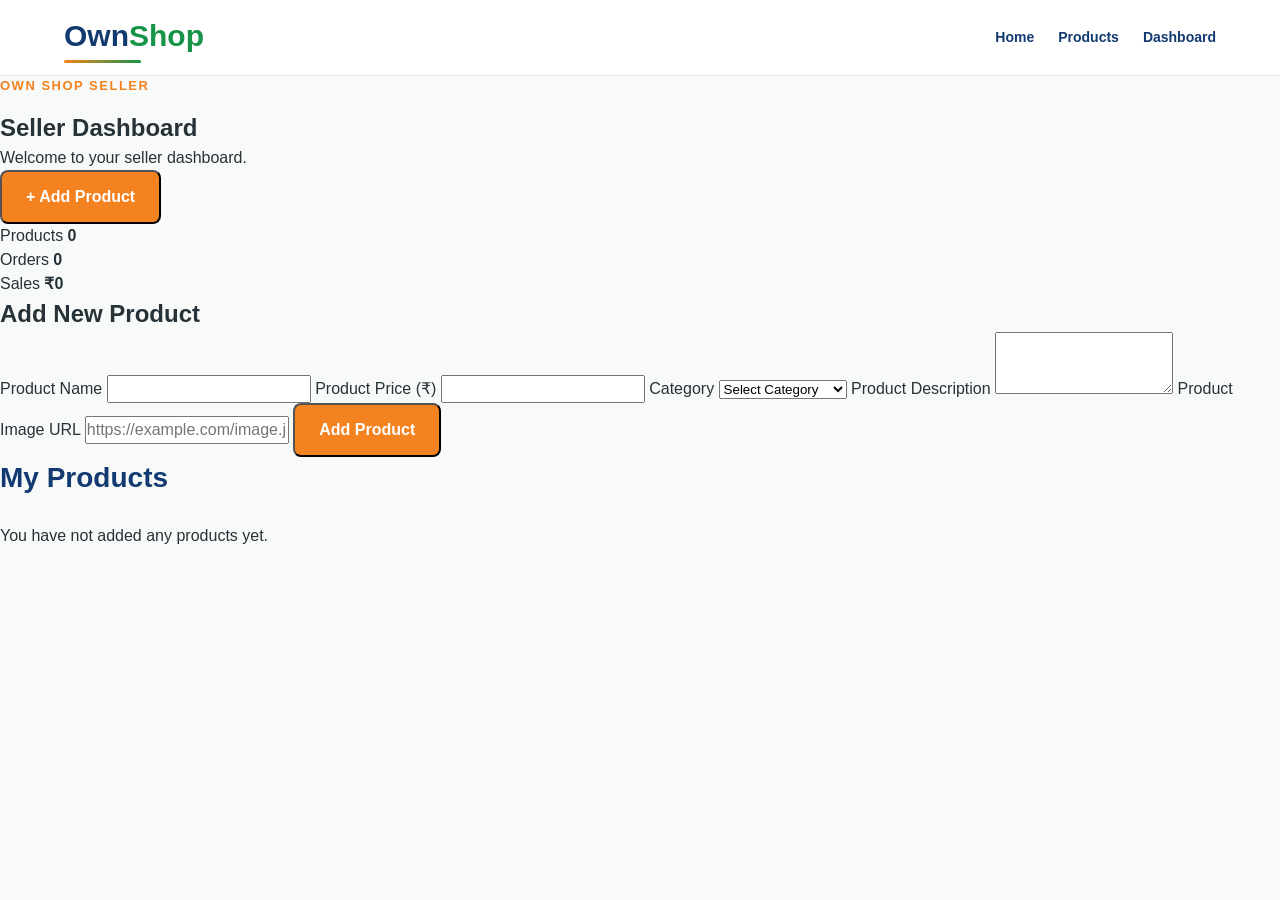
<file: seller-dashboard.html>
<!DOCTYPE html>
<html lang="en">
<head>
    <meta charset="UTF-8">
    <meta name="viewport" content="width=device-width, initial-scale=1.0">
    <title>Seller Dashboard - OwnShop</title>
    <link rel="stylesheet" href="style.css">
</head>

<body>

<header class="header">
    <a href="index.html" class="logo">Own<span>Shop</span></a>

    <nav class="nav">
        <a href="index.html">Home</a>
        <a href="products.html">Products</a>
        <a href="seller-dashboard.html">Dashboard</a>
    </nav>
</header>

<main class="dashboard">

    <section class="dashboard-header">
        <div>
            <p class="small-title">OWN SHOP SELLER</p>
            <h1>Seller Dashboard</h1>
            <p id="shopWelcome">Welcome to your seller dashboard.</p>
        </div>

        <button class="primary-btn" onclick="showAddProduct()">
            + Add Product
        </button>
    </section>

    <section class="dashboard-stats">

        <div class="stat-card">
            <span>Products</span>
            <strong id="productCount">0</strong>
        </div>

        <div class="stat-card">
            <span>Orders</span>
            <strong>0</strong>
        </div>

        <div class="stat-card">
            <span>Sales</span>
            <strong>₹0</strong>
        </div>

    </section>

    <section id="addProductSection" class="add-product-section">

        <h2>Add New Product</h2>

        <form id="productForm">

            <label>Product Name</label>
            <input type="text" id="productName" required>

            <label>Product Price (₹)</label>
            <input type="number" id="productPrice" min="1" required>

            <label>Category</label>
            <select id="productCategory" required>
                <option value="">Select Category</option>
                <option value="fashion">Fashion</option>
                <option value="electronics">Electronics</option>
                <option value="home">Home & Furniture</option>
                <option value="beauty">Beauty</option>
                <option value="food">Food</option>
                <option value="grocery">Grocery</option>
                <option value="other">Other</option>
            </select>

            <label>Product Description</label>
            <textarea id="productDescription" rows="4" required></textarea>

            <label>Product Image URL</label>
            <input type="url" id="productImage" placeholder="https://example.com/image.jpg" required>

            <button type="submit" class="primary-btn">
                Add Product
            </button>

        </form>

    </section>

    <section class="seller-products">

        <div class="section-header">
            <h2>My Products</h2>
        </div>

        <div id="myProducts" class="product-grid">
        </div>

        <p id="noSellerProducts">
            You have not added any products yet.
        </p>

    </section>

</main>

<script src="seller-dashboard.js"></script>

</body>
</html>
</file>
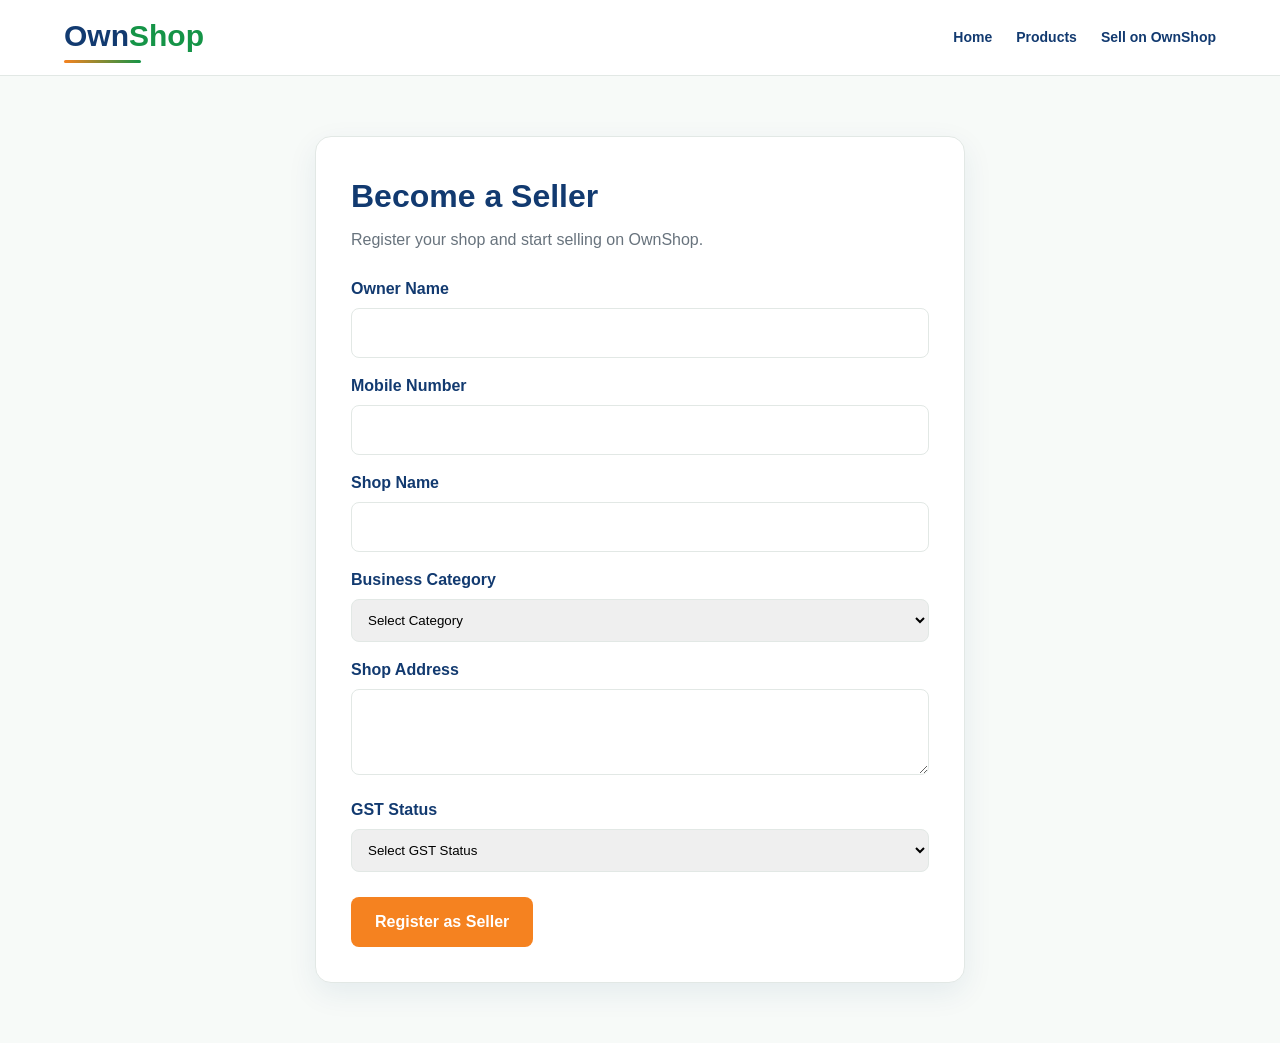
<file: seller.html>
<!DOCTYPE html>
<html lang="en">
<head>
    <meta charset="UTF-8">
    <meta name="viewport" content="width=device-width, initial-scale=1.0">
    <title>Become a Seller - OwnShop</title>
    <link rel="stylesheet" href="style.css">
</head>
<body>

<header class="header">
    <a href="index.html" class="logo">Own<span>Shop</span></a>
    <nav class="nav">
        <a href="index.html">Home</a>
        <a href="products.html">Products</a>
        <a href="seller.html">Sell on OwnShop</a>
    </nav>
</header>

<main class="seller-page">
    <div class="seller-form-box">
        <h1>Become a Seller</h1>
        <p>Register your shop and start selling on OwnShop.</p>

        <form id="sellerForm">

            <label>Owner Name</label>
            <input type="text" id="ownerName" required>

            <label>Mobile Number</label>
            <input type="tel" id="mobile" maxlength="10" required>

            <label>Shop Name</label>
            <input type="text" id="shopName" required>

            <label>Business Category</label>
            <select id="category" required>
                <option value="">Select Category</option>
                <option value="fashion">Fashion</option>
                <option value="electronics">Electronics</option>
                <option value="home">Home & Furniture</option>
                <option value="beauty">Beauty</option>
                <option value="food">Food / Sweet Shop / Bakery</option>
                <option value="grocery">Grocery</option>
                <option value="other">Other</option>
            </select>

            <label>Shop Address</label>
            <textarea id="address" rows="4" required></textarea>

            <label>GST Status</label>
            <select id="gstStatus" required>
                <option value="">Select GST Status</option>
                <option value="registered">GST Registered</option>
                <option value="not_registered">Not GST Registered</option>
            </select>

            <div id="gstBox" class="conditional-box">
                <label>GSTIN</label>
                <input type="text" id="gstin">
            </div>

            <div id="fssaiBox" class="conditional-box">
                <label>FSSAI Number</label>
                <input type="text" id="fssai">
            </div>

            <button type="submit" class="primary-btn">
                Register as Seller
            </button>

        </form>

        <div id="sellerMessage"></div>
    </div>
</main>

<script src="seller.js"></script>
</body>
</html>
</file>
<file: style.css>
/* =========================================
   OWNSHOP BRAND THEME
      Blue + Green + Orange
      ========================================= */

      :root {
          --blue: #123A70;
              --green: #159447;
                  --orange: #F58220;
                      --dark: #17202A;
                          --text: #263238;
                              --muted: #68737D;
                                  --light: #F7FAF8;
                                      --white: #FFFFFF;
                                          --border: #E2E8E5;
                                          }

                                          * {
                                              margin: 0;
                                                  padding: 0;
                                                      box-sizing: border-box;
                                                      }

                                                      html {
                                                          scroll-behavior: smooth;
                                                          }

                                                          body {
                                                              font-family: Arial, sans-serif;
                                                                  background: var(--light);
                                                                      color: var(--text);
                                                                          line-height: 1.5;
                                                                          }

                                                                          a {
                                                                              text-decoration: none;
                                                                                  color: inherit;
                                                                                  }

                                                                                  button,
                                                                                  input {
                                                                                      font: inherit;
                                                                                      }


                                                                                      /* =========================================
                                                                                         HEADER
                                                                                         ========================================= */

                                                                                         .header {
                                                                                             min-height: 76px;
                                                                                                 background: var(--white);
                                                                                                     display: flex;
                                                                                                         align-items: center;
                                                                                                             justify-content: space-between;
                                                                                                                 gap: 25px;
                                                                                                                     padding: 12px 5%;
                                                                                                                         border-bottom: 1px solid var(--border);
                                                                                                                             position: sticky;
                                                                                                                                 top: 0;
                                                                                                                                     z-index: 1000;
                                                                                                                                     }

                                                                                                                                     .logo {
                                                                                                                                         font-size: 30px;
                                                                                                                                             font-weight: 900;
                                                                                                                                                 color: var(--blue);
                                                                                                                                                     white-space: nowrap;
                                                                                                                                                     }

                                                                                                                                                     .logo span {
                                                                                                                                                         color: var(--green);
                                                                                                                                                         }

                                                                                                                                                         .logo::after {
                                                                                                                                                             content: "";
                                                                                                                                                                 display: block;
                                                                                                                                                                     width: 55%;
                                                                                                                                                                         height: 3px;
                                                                                                                                                                             margin-top: 2px;
                                                                                                                                                                                 background: linear-gradient(
                                                                                                                                                                                         90deg,
                                                                                                                                                                                                 var(--orange),
                                                                                                                                                                                                         var(--green)
                                                                                                                                                                                                             );
                                                                                                                                                                                                                 border-radius: 10px;
                                                                                                                                                                                                                 }


                                                                                                                                                                                                                 /* =========================================
                                                                                                                                                                                                                    NAVIGATION
                                                                                                                                                                                                                    ========================================= */

                                                                                                                                                                                                                    .nav {
                                                                                                                                                                                                                        display: flex;
                                                                                                                                                                                                                            align-items: center;
                                                                                                                                                                                                                                gap: 24px;
                                                                                                                                                                                                                                }

                                                                                                                                                                                                                                .nav a {
                                                                                                                                                                                                                                    color: var(--blue);
                                                                                                                                                                                                                                        font-size: 14px;
                                                                                                                                                                                                                                            font-weight: 700;
                                                                                                                                                                                                                                                transition: 0.2s;
                                                                                                                                                                                                                                                }

                                                                                                                                                                                                                                                .nav a:hover {
                                                                                                                                                                                                                                                    color: var(--orange);
                                                                                                                                                                                                                                                    }


                                                                                                                                                                                                                                                    /* =========================================
                                                                                                                                                                                                                                                       SEARCH
                                                                                                                                                                                                                                                       ========================================= */

                                                                                                                                                                                                                                                       .search-box {
                                                                                                                                                                                                                                                           display: flex;
                                                                                                                                                                                                                                                               flex: 1;
                                                                                                                                                                                                                                                                   max-width: 520px;
                                                                                                                                                                                                                                                                   }

                                                                                                                                                                                                                                                                   .search-box input {
                                                                                                                                                                                                                                                                       width: 100%;
                                                                                                                                                                                                                                                                           height: 42px;
                                                                                                                                                                                                                                                                               border: 1px solid var(--border);
                                                                                                                                                                                                                                                                                   border-right: 0;
                                                                                                                                                                                                                                                                                       border-radius: 8px 0 0 8px;
                                                                                                                                                                                                                                                                                           padding: 0 14px;
                                                                                                                                                                                                                                                                                               outline: none;
                                                                                                                                                                                                                                                                                                   background: var(--white);
                                                                                                                                                                                                                                                                                                   }

                                                                                                                                                                                                                                                                                                   .search-box input:focus {
                                                                                                                                                                                                                                                                                                       border-color: var(--green);
                                                                                                                                                                                                                                                                                                       }

                                                                                                                                                                                                                                                                                                       .search-box button {
                                                                                                                                                                                                                                                                                                           height: 42px;
                                                                                                                                                                                                                                                                                                               padding: 0 18px;
                                                                                                                                                                                                                                                                                                                   border: 0;
                                                                                                                                                                                                                                                                                                                       border-radius: 0 8px 8px 0;
                                                                                                                                                                                                                                                                                                                           background: var(--blue);
                                                                                                                                                                                                                                                                                                                               color: white;
                                                                                                                                                                                                                                                                                                                                   cursor: pointer;
                                                                                                                                                                                                                                                                                                                                       font-weight: 700;
                                                                                                                                                                                                                                                                                                                                       }

                                                                                                                                                                                                                                                                                                                                       .search-box button:hover {
                                                                                                                                                                                                                                                                                                                                           background: var(--green);
                                                                                                                                                                                                                                                                                                                                           }


                                                                                                                                                                                                                                                                                                                                           /* =========================================
                                                                                                                                                                                                                                                                                                                                              HERO
                                                                                                                                                                                                                                                                                                                                              ========================================= */

                                                                                                                                                                                                                                                                                                                                              .hero {
                                                                                                                                                                                                                                                                                                                                                  min-height: 480px;
                                                                                                                                                                                                                                                                                                                                                      display: flex;
                                                                                                                                                                                                                                                                                                                                                          align-items: center;
                                                                                                                                                                                                                                                                                                                                                              padding: 70px 7%;
                                                                                                                                                                                                                                                                                                                                                                  background:
                                                                                                                                                                                                                                                                                                                                                                          linear-gradient(
                                                                                                                                                                                                                                                                                                                                                                                      135deg,
                                                                                                                                                                                                                                                                                                                                                                                                  #ffffff 0%,
                                                                                                                                                                                                                                                                                                                                                                                                              #f2faf5 55%,
                                                                                                                                                                                                                                                                                                                                                                                                                          #fff6ed 100%
                                                                                                                                                                                                                                                                                                                                                                                                                                  );
                                                                                                                                                                                                                                                                                                                                                                                                                                      border-bottom: 1px solid var(--border);
                                                                                                                                                                                                                                                                                                                                                                                                                                          position: relative;
                                                                                                                                                                                                                                                                                                                                                                                                                                              overflow: hidden;
                                                                                                                                                                                                                                                                                                                                                                                                                                              }

                                                                                                                                                                                                                                                                                                                                                                                                                                              .hero::after {
                                                                                                                                                                                                                                                                                                                                                                                                                                                  content: "";
                                                                                                                                                                                                                                                                                                                                                                                                                                                      position: absolute;
                                                                                                                                                                                                                                                                                                                                                                                                                                                          right: -100px;
                                                                                                                                                                                                                                                                                                                                                                                                                                                              bottom: -160px;
                                                                                                                                                                                                                                                                                                                                                                                                                                                                  width: 430px;
                                                                                                                                                                                                                                                                                                                                                                                                                                                                      height: 430px;
                                                                                                                                                                                                                                                                                                                                                                                                                                                                          border-radius: 50%;
                                                                                                                                                                                                                                                                                                                                                                                                                                                                              border: 45px solid rgba(21, 148, 71, 0.08);
                                                                                                                                                                                                                                                                                                                                                                                                                                                                              }

                                                                                                                                                                                                                                                                                                                                                                                                                                                                              .hero-content {
                                                                                                                                                                                                                                                                                                                                                                                                                                                                                  max-width: 720px;
                                                                                                                                                                                                                                                                                                                                                                                                                                                                                      position: relative;
                                                                                                                                                                                                                                                                                                                                                                                                                                                                                          z-index: 2;
                                                                                                                                                                                                                                                                                                                                                                                                                                                                                          }

                                                                                                                                                                                                                                                                                                                                                                                                                                                                                          .small-title {
                                                                                                                                                                                                                                                                                                                                                                                                                                                                                              color: var(--orange);
                                                                                                                                                                                                                                                                                                                                                                                                                                                                                                  font-size: 13px;
                                                                                                                                                                                                                                                                                                                                                                                                                                                                                                      font-weight: 800;
                                                                                                                                                                                                                                                                                                                                                                                                                                                                                                          letter-spacing: 1.5px;
                                                                                                                                                                                                                                                                                                                                                                                                                                                                                                              margin-bottom: 14px;
                                                                                                                                                                                                                                                                                                                                                                                                                                                                                                              }

                                                                                                                                                                                                                                                                                                                                                                                                                                                                                                              .hero h1 {
                                                                                                                                                                                                                                                                                                                                                                                                                                                                                                                  color: var(--blue);
                                                                                                                                                                                                                                                                                                                                                                                                                                                                                                                      font-size: clamp(42px, 7vw, 68px);
                                                                                                                                                                                                                                                                                                                                                                                                                                                                                                                          line-height: 1.05;
                                                                                                                                                                                                                                                                                                                                                                                                                                                                                                                              margin-bottom: 22px;
                                                                                                                                                                                                                                                                                                                                                                                                                                                                                                                              }

                                                                                                                                                                                                                                                                                                                                                                                                                                                                                                                              .hero h1 span {
                                                                                                                                                                                                                                                                                                                                                                                                                                                                                                                                  color: var(--green);
                                                                                                                                                                                                                                                                                                                                                                                                                                                                                                                                  }

                                                                                                                                                                                                                                                                                                                                                                                                                                                                                                                                  .hero p:not(.small-title) {
                                                                                                                                                                                                                                                                                                                                                                                                                                                                                                                                      color: var(--muted);
                                                                                                                                                                                                                                                                                                                                                                                                                                                                                                                                          font-size: 18px;
                                                                                                                                                                                                                                                                                                                                                                                                                                                                                                                                              max-width: 600px;
                                                                                                                                                                                                                                                                                                                                                                                                                                                                                                                                                  margin-bottom: 30px;
                                                                                                                                                                                                                                                                                                                                                                                                                                                                                                                                                  }


                                                                                                                                                                                                                                                                                                                                                                                                                                                                                                                                                  /* =========================================
                                                                                                                                                                                                                                                                                                                                                                                                                                                                                                                                                     BUTTONS
                                                                                                                                                                                                                                                                                                                                                                                                                                                                                                                                                     ========================================= */

                                                                                                                                                                                                                                                                                                                                                                                                                                                                                                                                                     .hero-buttons {
                                                                                                                                                                                                                                                                                                                                                                                                                                                                                                                                                         display: flex;
                                                                                                                                                                                                                                                                                                                                                                                                                                                                                                                                                             gap: 14px;
                                                                                                                                                                                                                                                                                                                                                                                                                                                                                                                                                                 flex-wrap: wrap;
                                                                                                                                                                                                                                                                                                                                                                                                                                                                                                                                                                 }

                                                                                                                                                                                                                                                                                                                                                                                                                                                                                                                                                                 .primary-btn,
                                                                                                                                                                                                                                                                                                                                                                                                                                                                                                                                                                 .secondary-btn {
                                                                                                                                                                                                                                                                                                                                                                                                                                                                                                                                                                     display: inline-block;
                                                                                                                                                                                                                                                                                                                                                                                                                                                                                                                                                                         padding: 13px 24px;
                                                                                                                                                                                                                                                                                                                                                                                                                                                                                                                                                                             border-radius: 8px;
                                                                                                                                                                                                                                                                                                                                                                                                                                                                                                                                                                                 font-weight: 800;
                                                                                                                                                                                                                                                                                                                                                                                                                                                                                                                                                                                     transition: 0.2s;
                                                                                                                                                                                                                                                                                                                                                                                                                                                                                                                                                                                     }

                                                                                                                                                                                                                                                                                                                                                                                                                                                                                                                                                                                     .primary-btn {
                                                                                                                                                                                                                                                                                                                                                                                                                                                                                                                                                                                         background: var(--orange);
                                                                                                                                                                                                                                                                                                                                                                                                                                                                                                                                                                                             color: white;
                                                                                                                                                                                                                                                                                                                                                                                                                                                                                                                                                                                             }

                                                                                                                                                                                                                                                                                                                                                                                                                                                                                                                                                                                             .primary-btn:hover {
                                                                                                                                                                                                                                                                                                                                                                                                                                                                                                                                                                                                 background: #db6d15;
                                                                                                                                                                                                                                                                                                                                                                                                                                                                                                                                                                                                     transform: translateY(-2px);
                                                                                                                                                                                                                                                                                                                                                                                                                                                                                                                                                                                                     }

                                                                                                                                                                                                                                                                                                                                                                                                                                                                                                                                                                                                     .secondary-btn {
                                                                                                                                                                                                                                                                                                                                                                                                                                                                                                                                                                                                         background: white;
                                                                                                                                                                                                                                                                                                                                                                                                                                                                                                                                                                                                             color: var(--blue);
                                                                                                                                                                                                                                                                                                                                                                                                                                                                                                                                                                                                                 border: 2px solid var(--green);
                                                                                                                                                                                                                                                                                                                                                                                                                                                                                                                                                                                                                 }

                                                                                                                                                                                                                                                                                                                                                                                                                                                                                                                                                                                                                 .secondary-btn:hover {
                                                                                                                                                                                                                                                                                                                                                                                                                                                                                                                                                                                                                     background: var(--green);
                                                                                                                                                                                                                                                                                                                                                                                                                                                                                                                                                                                                                         color: white;
                                                                                                                                                                                                                                                                                                                                                                                                                                                                                                                                                                                                                         }


                                                                                                                                                                                                                                                                                                                                                                                                                                                                                                                                                                                                                         /* =========================================
                                                                                                                                                                                                                                                                                                                                                                                                                                                                                                                                                                                                                            SECTIONS
                                                                                                                                                                                                                                                                                                                                                                                                                                                                                                                                                                                                                            ========================================= */

                                                                                                                                                                                                                                                                                                                                                                                                                                                                                                                                                                                                                            .categories,
                                                                                                                                                                                                                                                                                                                                                                                                                                                                                                                                                                                                                            .featured,
                                                                                                                                                                                                                                                                                                                                                                                                                                                                                                                                                                                                                            .products-page {
                                                                                                                                                                                                                                                                                                                                                                                                                                                                                                                                                                                                                                padding: 60px 6%;
                                                                                                                                                                                                                                                                                                                                                                                                                                                                                                                                                                                                                                }

                                                                                                                                                                                                                                                                                                                                                                                                                                                                                                                                                                                                                                .section-header {
                                                                                                                                                                                                                                                                                                                                                                                                                                                                                                                                                                                                                                    display: flex;
                                                                                                                                                                                                                                                                                                                                                                                                                                                                                                                                                                                                                                        align-items: center;
                                                                                                                                                                                                                                                                                                                                                                                                                                                                                                                                                                                                                                            justify-content: space-between;
                                                                                                                                                                                                                                                                                                                                                                                                                                                                                                                                                                                                                                                gap: 15px;
                                                                                                                                                                                                                                                                                                                                                                                                                                                                                                                                                                                                                                                    margin-bottom: 25px;
                                                                                                                                                                                                                                                                                                                                                                                                                                                                                                                                                                                                                                                    }

                                                                                                                                                                                                                                                                                                                                                                                                                                                                                                                                                                                                                                                    .section-header h2 {
                                                                                                                                                                                                                                                                                                                                                                                                                                                                                                                                                                                                                                                        color: var(--blue);
                                                                                                                                                                                                                                                                                                                                                                                                                                                                                                                                                                                                                                                            font-size: 28px;
                                                                                                                                                                                                                                                                                                                                                                                                                                                                                                                                                                                                                                                            }

                                                                                                                                                                                                                                                                                                                                                                                                                                                                                                                                                                                                                                                            .section-header a {
                                                                                                                                                                                                                                                                                                                                                                                                                                                                                                                                                                                                                                                                color: var(--green);
                                                                                                                                                                                                                                                                                                                                                                                                                                                                                                                                                                                                                                                                    font-weight: 800;
                                                                                                                                                                                                                                                                                                                                                                                                                                                                                                                                                                                                                                                                    }


                                                                                                                                                                                                                                                                                                                                                                                                                                                                                                                                                                                                                                                                    /* =========================================
                                                                                                                                                                                                                                                                                                                                                                                                                                                                                                                                                                                                                                                                       CATEGORY CARDS
                                                                                                                                                                                                                                                                                                                                                                                                                                                                                                                                                                                                                                                                       ========================================= */

                                                                                                                                                                                                                                                                                                                                                                                                                                                                                                                                                                                                                                                                       .category-grid {
                                                                                                                                                                                                                                                                                                                                                                                                                                                                                                                                                                                                                                                                           display: grid;
                                                                                                                                                                                                                                                                                                                                                                                                                                                                                                                                                                                                                                                                               grid-template-columns: repeat(6, 1fr);
                                                                                                                                                                                                                                                                                                                                                                                                                                                                                                                                                                                                                                                                                   gap: 18px;
                                                                                                                                                                                                                                                                                                                                                                                                                                                                                                                                                                                                                                                                                   }

                                                                                                                                                                                                                                                                                                                                                                                                                                                                                                                                                                                                                                                                                   .category-card {
                                                                                                                                                                                                                                                                                                                                                                                                                                                                                                                                                                                                                                                                                       background: var(--white);
                                                                                                                                                                                                                                                                                                                                                                                                                                                                                                                                                                                                                                                                                           border: 1px solid var(--border);
                                                                                                                                                                                                                                                                                                                                                                                                                                                                                                                                                                                                                                                                                               border-radius: 12px;
                                                                                                                                                                                                                                                                                                                                                                                                                                                                                                                                                                                                                                                                                                   padding: 25px 10px;
                                                                                                                                                                                                                                                                                                                                                                                                                                                                                                                                                                                                                                                                                                       text-align: center;
                                                                                                                                                                                                                                                                                                                                                                                                                                                                                                                                                                                                                                                                                                           transition: 0.25s;
                                                                                                                                                                                                                                                                                                                                                                                                                                                                                                                                                                                                                                                                                                           }

                                                                                                                                                                                                                                                                                                                                                                                                                                                                                                                                                                                                                                                                                                           .category-card:hover {
                                                                                                                                                                                                                                                                                                                                                                                                                                                                                                                                                                                                                                                                                                               transform: translateY(-5px);
                                                                                                                                                                                                                                                                                                                                                                                                                                                                                                                                                                                                                                                                                                                   border-color: var(--green);
                                                                                                                                                                                                                                                                                                                                                                                                                                                                                                                                                                                                                                                                                                                       box-shadow: 0 8px 25px rgba(18, 58, 112, 0.08);
                                                                                                                                                                                                                                                                                                                                                                                                                                                                                                                                                                                                                                                                                                                       }

                                                                                                                                                                                                                                                                                                                                                                                                                                                                                                                                                                                                                                                                                                                       .category-icon {
                                                                                                                                                                                                                                                                                                                                                                                                                                                                                                                                                                                                                                                                                                                           font-size: 40px;
                                                                                                                                                                                                                                                                                                                                                                                                                                                                                                                                                                                                                                                                                                                               margin-bottom: 10px;
                                                                                                                                                                                                                                                                                                                                                                                                                                                                                                                                                                                                                                                                                                                               }

                                                                                                                                                                                                                                                                                                                                                                                                                                                                                                                                                                                                                                                                                                                               .category-card h3 {
                                                                                                                                                                                                                                                                                                                                                                                                                                                                                                                                                                                                                                                                                                                                   color: var(--blue);
                                                                                                                                                                                                                                                                                                                                                                                                                                                                                                                                                                                                                                                                                                                                       font-size: 15px;
                                                                                                                                                                                                                                                                                                                                                                                                                                                                                                                                                                                                                                                                                                                                       }


                                                                                                                                                                                                                                                                                                                                                                                                                                                                                                                                                                                                                                                                                                                                       /* =========================================
                                                                                                                                                                                                                                                                                                                                                                                                                                                                                                                                                                                                                                                                                                                                          PRODUCT GRID
                                                                                                                                                                                                                                                                                                                                                                                                                                                                                                                                                                                                                                                                                                                                          ========================================= */

                                                                                                                                                                                                                                                                                                                                                                                                                                                                                                                                                                                                                                                                                                                                          .product-grid {
                                                                                                                                                                                                                                                                                                                                                                                                                                                                                                                                                                                                                                                                                                                                              display: grid;
                                                                                                                                                                                                                                                                                                                                                                                                                                                                                                                                                                                                                                                                                                                                                  grid-template-columns: repeat(4, 1fr);
                                                                                                                                                                                                                                                                                                                                                                                                                                                                                                                                                                                                                                                                                                                                                      gap: 20px;
                                                                                                                                                                                                                                                                                                                                                                                                                                                                                                                                                                                                                                                                                                                                                      }

                                                                                                                                                                                                                                                                                                                                                                                                                                                                                                                                                                                                                                                                                                                                                      .product-card {
                                                                                                                                                                                                                                                                                                                                                                                                                                                                                                                                                                                                                                                                                                                                                          background: var(--white);
                                                                                                                                                                                                                                                                                                                                                                                                                                                                                                                                                                                                                                                                                                                                                              border: 1px solid var(--border);
                                                                                                                                                                                                                                                                                                                                                                                                                                                                                                                                                                                                                                                                                                                                                                  border-radius: 12px;
                                                                                                                                                                                                                                                                                                                                                                                                                                                                                                                                                                                                                                                                                                                                                                      overflow: hidden;
                                                                                                                                                                                                                                                                                                                                                                                                                                                                                                                                                                                                                                                                                                                                                                          transition: 0.25s;
                                                                                                                                                                                                                                                                                                                                                                                                                                                                                                                                                                                                                                                                                                                                                                          }

                                                                                                                                                                                                                                                                                                                                                                                                                                                                                                                                                                                                                                                                                                                                                                          .product-card:hover {
                                                                                                                                                                                                                                                                                                                                                                                                                                                                                                                                                                                                                                                                                                                                                                              transform: translateY(-5px);
                                                                                                                                                                                                                                                                                                                                                                                                                                                                                                                                                                                                                                                                                                                                                                                  box-shadow: 0 10px 30px rgba(18, 58, 112, 0.10);
                                                                                                                                                                                                                                                                                                                                                                                                                                                                                                                                                                                                                                                                                                                                                                                  }

                                                                                                                                                                                                                                                                                                                                                                                                                                                                                                                                                                                                                                                                                                                                                                                  .product-card img {
                                                                                                                                                                                                                                                                                                                                                                                                                                                                                                                                                                                                                                                                                                                                                                                      display: block;
                                                                                                                                                                                                                                                                                                                                                                                                                                                                                                                                                                                                                                                                                                                                                                                          width: 100%;
                                                                                                                                                                                                                                                                                                                                                                                                                                                                                                                                                                                                                                                                                                                                                                                              height: 220px;
                                                                                                                                                                                                                                                                                                                                                                                                                                                                                                                                                                                                                                                                                                                                                                                                  object-fit: cover;
                                                                                                                                                                                                                                                                                                                                                                                                                                                                                                                                                                                                                                                                                                                                                                                                  }

                                                                                                                                                                                                                                                                                                                                                                                                                                                                                                                                                                                                                                                                                                                                                                                                  .product-info {
                                                                                                                                                                                                                                                                                                                                                                                                                                                                                                                                                                                                                                                                                                                                                                                                      padding: 15px;
                                                                                                                                                                                                                                                                                                                                                                                                                                                                                                                                                                                                                                                                                                                                                                                                      }

                                                                                                                                                                                                                                                                                                                                                                                                                                                                                                                                                                                                                                                                                                                                                                                                      .product-info h3 {
                                                                                                                                                                                                                                                                                                                                                                                                                                                                                                                                                                                                                                                                                                                                                                                                          color: var(--blue);
                                                                                                                                                                                                                                                                                                                                                                                                                                                                                                                                                                                                                                                                                                                                                                                                              font-size: 17px;
                                                                                                                                                                                                                                                                                                                                                                                                                                                                                                                                                                                                                                                                                                                                                                                                                  margin-bottom: 8px;
                                                                                                                                                                                                                                                                                                                                                                                                                                                                                                                                                                                                                                                                                                                                                                                                                  }

                                                                                                                                                                                                                                                                                                                                                                                                                                                                                                                                                                                                                                                                                                                                                                                                                  .product-price {
                                                                                                                                                                                                                                                                                                                                                                                                                                                                                                                                                                                                                                                                                                                                                                                                                      color: var(--green);
                                                                                                                                                                                                                                                                                                                                                                                                                                                                                                                                                                                                                                                                                                                                                                                                                          font-size: 20px;
                                                                                                                                                                                                                                                                                                                                                                                                                                                                                                                                                                                                                                                                                                                                                                                                                              font-weight: 900;
                                                                                                                                                                                                                                                                                                                                                                                                                                                                                                                                                                                                                                                                                                                                                                                                                              }

                                                                                                                                                                                                                                                                                                                                                                                                                                                                                                                                                                                                                                                                                                                                                                                                                              .product-info p {
                                                                                                                                                                                                                                                                                                                                                                                                                                                                                                                                                                                                                                                                                                                                                                                                                                  color: var(--muted);
                                                                                                                                                                                                                                                                                                                                                                                                                                                                                                                                                                                                                                                                                                                                                                                                                                      font-size: 13px;
                                                                                                                                                                                                                                                                                                                                                                                                                                                                                                                                                                                                                                                                                                                                                                                                                                          margin-top: 5px;
                                                                                                                                                                                                                                                                                                                                                                                                                                                                                                                                                                                                                                                                                                                                                                                                                                          }


                                                                                                                                                                                                                                                                                                                                                                                                                                                                                                                                                                                                                                                                                                                                                                                                                                          /* =========================================
                                                                                                                                                                                                                                                                                                                                                                                                                                                                                                                                                                                                                                                                                                                                                                                                                                             PRODUCTS PAGE
                                                                                                                                                                                                                                                                                                                                                                                                                                                                                                                                                                                                                                                                                                                                                                                                                                             ========================================= */

                                                                                                                                                                                                                                                                                                                                                                                                                                                                                                                                                                                                                                                                                                                                                                                                                                             .products-header h1 {
                                                                                                                                                                                                                                                                                                                                                                                                                                                                                                                                                                                                                                                                                                                                                                                                                                                 color: var(--blue);
                                                                                                                                                                                                                                                                                                                                                                                                                                                                                                                                                                                                                                                                                                                                                                                                                                                     font-size: 38px;
                                                                                                                                                                                                                                                                                                                                                                                                                                                                                                                                                                                                                                                                                                                                                                                                                                                         margin-bottom: 8px;
                                                                                                                                                                                                                                                                                                                                                                                                                                                                                                                                                                                                                                                                                                                                                                                                                                                         }

                                                                                                                                                                                                                                                                                                                                                                                                                                                                                                                                                                                                                                                                                                                                                                                                                                                         .products-header p {
                                                                                                                                                                                                                                                                                                                                                                                                                                                                                                                                                                                                                                                                                                                                                                                                                                                             color: var(--muted);
                                                                                                                                                                                                                                                                                                                                                                                                                                                                                                                                                                                                                                                                                                                                                                                                                                                                 margin-bottom: 25px;
                                                                                                                                                                                                                                                                                                                                                                                                                                                                                                                                                                                                                                                                                                                                                                                                                                                                 }

                                                                                                                                                                                                                                                                                                                                                                                                                                                                                                                                                                                                                                                                                                                                                                                                                                                                 .product-search {
                                                                                                                                                                                                                                                                                                                                                                                                                                                                                                                                                                                                                                                                                                                                                                                                                                                                     display: flex;
                                                                                                                                                                                                                                                                                                                                                                                                                                                                                                                                                                                                                                                                                                                                                                                                                                                                         max-width: 650px;
                                                                                                                                                                                                                                                                                                                                                                                                                                                                                                                                                                                                                                                                                                                                                                                                                                                                             margin-bottom: 25px;
                                                                                                                                                                                                                                                                                                                                                                                                                                                                                                                                                                                                                                                                                                                                                                                                                                                                             }

                                                                                                                                                                                                                                                                                                                                                                                                                                                                                                                                                                                                                                                                                                                                                                                                                                                                             .product-search input {
                                                                                                                                                                                                                                                                                                                                                                                                                                                                                                                                                                                                                                                                                                                                                                                                                                                                                 flex: 1;
                                                                                                                                                                                                                                                                                                                                                                                                                                                                                                                                                                                                                                                                                                                                                                                                                                                                                     height: 44px;
                                                                                                                                                                                                                                                                                                                                                                                                                                                                                                                                                                                                                                                                                                                                                                                                                                                                                         border: 1px solid var(--border);
                                                                                                                                                                                                                                                                                                                                                                                                                                                                                                                                                                                                                                                                                                                                                                                                                                                                                             border-radius: 8px 0 0 8px;
                                                                                                                                                                                                                                                                                                                                                                                                                                                                                                                                                                                                                                                                                                                                                                                                                                                                                                 padding: 0 14px;
                                                                                                                                                                                                                                                                                                                                                                                                                                                                                                                                                                                                                                                                                                                                                                                                                                                                                                     outline: none;
                                                                                                                                                                                                                                                                                                                                                                                                                                                                                                                                                                                                                                                                                                                                                                                                                                                                                                     }

                                                                                                                                                                                                                                                                                                                                                                                                                                                                                                                                                                                                                                                                                                                                                                                                                                                                                                     .product-search button {
                                                                                                                                                                                                                                                                                                                                                                                                                                                                                                                                                                                                                                                                                                                                                                                                                                                                                                         border: 0;
                                                                                                                                                                                                                                                                                                                                                                                                                                                                                                                                                                                                                                                                                                                                                                                                                                                                                                             background: var(--blue);
                                                                                                                                                                                                                                                                                                                                                                                                                                                                                                                                                                                                                                                                                                                                                                                                                                                                                                                 color: white;
                                                                                                                                                                                                                                                                                                                                                                                                                                                                                                                                                                                                                                                                                                                                                                                                                                                                                                                     padding: 0 22px;
                                                                                                                                                                                                                                                                                                                                                                                                                                                                                                                                                                                                                                                                                                                                                                                                                                                                                                                         border-radius: 0 8px 8px 0;
                                                                                                                                                                                                                                                                                                                                                                                                                                                                                                                                                                                                                                                                                                                                                                                                                                                                                                                             font-weight: 700;
                                                                                                                                                                                                                                                                                                                                                                                                                                                                                                                                                                                                                                                                                                                                                                                                                                                                                                                             }

                                                                                                                                                                                                                                                                                                                                                                                                                                                                                                                                                                                                                                                                                                                                                                                                                                                                                                                             .filters {
                                                                                                                                                                                                                                                                                                                                                                                                                                                                                                                                                                                                                                                                                                                                                                                                                                                                                                                                 display: flex;
                                                                                                                                                                                                                                                                                                                                                                                                                                                                                                                                                                                                                                                                                                                                                                                                                                                                                                                                     gap: 10px;
                                                                                                                                                                                                                                                                                                                                                                                                                                                                                                                                                                                                                                                                                                                                                                                                                                                                                                                                         flex-wrap: wrap;
                                                                                                                                                                                                                                                                                                                                                                                                                                                                                                                                                                                                                                                                                                                                                                                                                                                                                                                                             margin-bottom: 30px;
                                                                                                                                                                                                                                                                                                                                                                                                                                                                                                                                                                                                                                                                                                                                                                                                                                                                                                                                             }

                                                                                                                                                                                                                                                                                                                                                                                                                                                                                                                                                                                                                                                                                                                                                                                                                                                                                                                                             .filter-button {
                                                                                                                                                                                                                                                                                                                                                                                                                                                                                                                                                                                                                                                                                                                                                                                                                                                                                                                                                 padding: 9px 16px;
                                                                                                                                                                                                                                                                                                                                                                                                                                                                                                                                                                                                                                                                                                                                                                                                                                                                                                                                                     border-radius: 20px;
                                                                                                                                                                                                                                                                                                                                                                                                                                                                                                                                                                                                                                                                                                                                                                                                                                                                                                                                                         border: 1px solid var(--border);
                                                                                                                                                                                                                                                                                                                                                                                                                                                                                                                                                                                                                                                                                                                                                                                                                                                                                                                                                             background: white;
                                                                                                                                                                                                                                                                                                                                                                                                                                                                                                                                                                                                                                                                                                                                                                                                                                                                                                                                                                 color: var(--blue);
                                                                                                                                                                                                                                                                                                                                                                                                                                                                                                                                                                                                                                                                                                                                                                                                                                                                                                                                                                     cursor: pointer;
                                                                                                                                                                                                                                                                                                                                                                                                                                                                                                                                                                                                                                                                                                                                                                                                                                                                                                                                                                         font-weight: 700;
                                                                                                                                                                                                                                                                                                                                                                                                                                                                                                                                                                                                                                                                                                                                                                                                                                                                                                                                                                         }

                                                                                                                                                                                                                                                                                                                                                                                                                                                                                                                                                                                                                                                                                                                                                                                                                                                                                                                                                                         .filter-button:hover,
                                                                                                                                                                                                                                                                                                                                                                                                                                                                                                                                                                                                                                                                                                                                                                                                                                                                                                                                                                         .filter-button.active {
                                                                                                                                                                                                                                                                                                                                                                                                                                                                                                                                                                                                                                                                                                                                                                                                                                                                                                                                                                             background: var(--green);
                                                                                                                                                                                                                                                                                                                                                                                                                                                                                                                                                                                                                                                                                                                                                                                                                                                                                                                                                                                 color: white;
                                                                                                                                                                                                                                                                                                                                                                                                                                                                                                                                                                                                                                                                                                                                                                                                                                                                                                                                                                                     border-color: var(--green);
                                                                                                                                                                                                                                                                                                                                                                                                                                                                                                                                                                                                                                                                                                                                                                                                                                                                                                                                                                                     }


                                                                                                                                                                                                                                                                                                                                                                                                                                                                                                                                                                                                                                                                                                                                                                                                                                                                                                                                                                                     /* =========================================
                                                                                                                                                                                                                                                                                                                                                                                                                                                                                                                                                                                                                                                                                                                                                                                                                                                                                                                                                                                        SELLER BANNER
                                                                                                                                                                                                                                                                                                                                                                                                                                                                                                                                                                                                                                                                                                                                                                                                                                                                                                                                                                                        ========================================= */

                                                                                                                                                                                                                                                                                                                                                                                                                                                                                                                                                                                                                                                                                                                                                                                                                                                                                                                                                                                        .seller-banner {
                                                                                                                                                                                                                                                                                                                                                                                                                                                                                                                                                                                                                                                                                                                                                                                                                                                                                                                                                                                            margin: 20px 6% 60px;
                                                                                                                                                                                                                                                                                                                                                                                                                                                                                                                                                                                                                                                                                                                                                                                                                                                                                                                                                                                                padding: 45px;
                                                                                                                                                                                                                                                                                                                                                                                                                                                                                                                                                                                                                                                                                                                                                                                                                                                                                                                                                                                                    background: var(--blue);
                                                                                                                                                                                                                                                                                                                                                                                                                                                                                                                                                                                                                                                                                                                                                                                                                                                                                                                                                                                                        color: white;
                                                                                                                                                                                                                                                                                                                                                                                                                                                                                                                                                                                                                                                                                                                                                                                                                                                                                                                                                                                                            border-radius: 16px;
                                                                                                                                                                                                                                                                                                                                                                                                                                                                                                                                                                                                                                                                                                                                                                                                                                                                                                                                                                                                                border-left: 7px solid var(--orange);
                                                                                                                                                                                                                                                                                                                                                                                                                                                                                                                                                                                                                                                                                                                                                                                                                                                                                                                                                                                                                    display: flex;
                                                                                                                                                                                                                                                                                                                                                                                                                                                                                                                                                                                                                                                                                                                                                                                                                                                                                                                                                                                                                        justify-content: space-between;
                                                                                                                                                                                                                                                                                                                                                                                                                                                                                                                                                                                                                                                                                                                                                                                                                                                                                                                                                                                                                            align-items: center;
                                                                                                                                                                                                                                                                                                                                                                                                                                                                                                                                                                                                                                                                                                                                                                                                                                                                                                                                                                                                                                gap: 25px;
                                                                                                                                                                                                                                                                                                                                                                                                                                                                                                                                                                                                                                                                                                                                                                                                                                                                                                                                                                                                                                }

                                                                                                                                                                                                                                                                                                                                                                                                                                                                                                                                                                                                                                                                                                                                                                                                                                                                                                                                                                                                                                .seller-banner h2 {
                                                                                                                                                                                                                                                                                                                                                                                                                                                                                                                                                                                                                                                                                                                                                                                                                                                                                                                                                                                                                                    font-size: 30px;
                                                                                                                                                                                                                                                                                                                                                                                                                                                                                                                                                                                                                                                                                                                                                                                                                                                                                                                                                                                                                                        margin-bottom: 8px;
                                                                                                                                                                                                                                                                                                                                                                                                                                                                                                                                                                                                                                                                                                                                                                                                                                                                                                                                                                                                                                        }

                                                                                                                                                                                                                                                                                                                                                                                                                                                                                                                                                                                                                                                                                                                                                                                                                                                                                                                                                                                                                                        .seller-banner p:not(.small-title) {
                                                                                                                                                                                                                                                                                                                                                                                                                                                                                                                                                                                                                                                                                                                                                                                                                                                                                                                                                                                                                                            color: #dce5ef;
                                                                                                                                                                                                                                                                                                                                                                                                                                                                                                                                                                                                                                                                                                                                                                                                                                                                                                                                                                                                                                            }


                                                                                                                                                                                                                                                                                                                                                                                                                                                                                                                                                                                                                                                                                                                                                                                                                                                                                                                                                                                                                                            /* =========================================
                                                                                                                                                                                                                                                                                                                                                                                                                                                                                                                                                                                                                                                                                                                                                                                                                                                                                                                                                                                                                                               FOOTER
                                                                                                                                                                                                                                                                                                                                                                                                                                                                                                                                                                                                                                                                                                                                                                                                                                                                                                                                                                                                                                               ========================================= */

                                                                                                                                                                                                                                                                                                                                                                                                                                                                                                                                                                                                                                                                                                                                                                                                                                                                                                                                                                                                                                               .footer {
                                                                                                                                                                                                                                                                                                                                                                                                                                                                                                                                                                                                                                                                                                                                                                                                                                                                                                                                                                                                                                                   background: var(--blue);
                                                                                                                                                                                                                                                                                                                                                                                                                                                                                                                                                                                                                                                                                                                                                                                                                                                                                                                                                                                                                                                       color: white;
                                                                                                                                                                                                                                                                                                                                                                                                                                                                                                                                                                                                                                                                                                                                                                                                                                                                                                                                                                                                                                                           text-align: center;
                                                                                                                                                                                                                                                                                                                                                                                                                                                                                                                                                                                                                                                                                                                                                                                                                                                                                                                                                                                                                                                               padding: 45px 6%;
                                                                                                                                                                                                                                                                                                                                                                                                                                                                                                                                                                                                                                                                                                                                                                                                                                                                                                                                                                                                                                                                   border-top: 5px solid var(--green);
                                                                                                                                                                                                                                                                                                                                                                                                                                                                                                                                                                                                                                                                                                                                                                                                                                                                                                                                                                                                                                                                   }

                                                                                                                                                                                                                                                                                                                                                                                                                                                                                                                                                                                                                                                                                                                                                                                                                                                                                                                                                                                                                                                                   .footer-logo {
                                                                                                                                                                                                                                                                                                                                                                                                                                                                                                                                                                                                                                                                                                                                                                                                                                                                                                                                                                                                                                                                       font-size: 28px;
                                                                                                                                                                                                                                                                                                                                                                                                                                                                                                                                                                                                                                                                                                                                                                                                                                                                                                                                                                                                                                                                           font-weight: 900;
                                                                                                                                                                                                                                                                                                                                                                                                                                                                                                                                                                                                                                                                                                                                                                                                                                                                                                                                                                                                                                                                               margin-bottom: 18px;
                                                                                                                                                                                                                                                                                                                                                                                                                                                                                                                                                                                                                                                                                                                                                                                                                                                                                                                                                                                                                                                                               }

                                                                                                                                                                                                                                                                                                                                                                                                                                                                                                                                                                                                                                                                                                                                                                                                                                                                                                                                                                                                                                                                               .footer-logo span {
                                                                                                                                                                                                                                                                                                                                                                                                                                                                                                                                                                                                                                                                                                                                                                                                                                                                                                                                                                                                                                                                                   color: #4fc978;
                                                                                                                                                                                                                                                                                                                                                                                                                                                                                                                                                                                                                                                                                                                                                                                                                                                                                                                                                                                                                                                                                   }

                                                                                                                                                                                                                                                                                                                                                                                                                                                                                                                                                                                                                                                                                                                                                                                                                                                                                                                                                                                                                                                                                   .footer p {
                                                                                                                                                                                                                                                                                                                                                                                                                                                                                                                                                                                                                                                                                                                                                                                                                                                                                                                                                                                                                                                                                       color: #cbd7e4;
                                                                                                                                                                                                                                                                                                                                                                                                                                                                                                                                                                                                                                                                                                                                                                                                                                                                                                                                                                                                                                                                                           margin-top: 18px;
                                                                                                                                                                                                                                                                                                                                                                                                                                                                                                                                                                                                                                                                                                                                                                                                                                                                                                                                                                                                                                                                                           }

                                                                                                                                                                                                                                                                                                                                                                                                                                                                                                                                                                                                                                                                                                                                                                                                                                                                                                                                                                                                                                                                                           .footer-links {
                                                                                                                                                                                                                                                                                                                                                                                                                                                                                                                                                                                                                                                                                                                                                                                                                                                                                                                                                                                                                                                                                               display: flex;
                                                                                                                                                                                                                                                                                                                                                                                                                                                                                                                                                                                                                                                                                                                                                                                                                                                                                                                                                                                                                                                                                                   justify-content: center;
                                                                                                                                                                                                                                                                                                                                                                                                                                                                                                                                                                                                                                                                                                                                                                                                                                                                                                                                                                                                                                                                                                       gap: 25px;
                                                                                                                                                                                                                                                                                                                                                                                                                                                                                                                                                                                                                                                                                                                                                                                                                                                                                                                                                                                                                                                                                                           flex-wrap: wrap;
                                                                                                                                                                                                                                                                                                                                                                                                                                                                                                                                                                                                                                                                                                                                                                                                                                                                                                                                                                                                                                                                                                           }

                                                                                                                                                                                                                                                                                                                                                                                                                                                                                                                                                                                                                                                                                                                                                                                                                                                                                                                                                                                                                                                                                                           .footer-links a {
                                                                                                                                                                                                                                                                                                                                                                                                                                                                                                                                                                                                                                                                                                                                                                                                                                                                                                                                                                                                                                                                                                               color: white;
                                                                                                                                                                                                                                                                                                                                                                                                                                                                                                                                                                                                                                                                                                                                                                                                                                                                                                                                                                                                                                                                                                               }

                                                                                                                                                                                                                                                                                                                                                                                                                                                                                                                                                                                                                                                                                                                                                                                                                                                                                                                                                                                                                                                                                                               .footer-links a:hover {
                                                                                                                                                                                                                                                                                                                                                                                                                                                                                                                                                                                                                                                                                                                                                                                                                                                                                                                                                                                                                                                                                                                   color: var(--orange);
                                                                                                                                                                                                                                                                                                                                                                                                                                                                                                                                                                                                                                                                                                                                                                                                                                                                                                                                                                                                                                                                                                                   }


                                                                                                                                                                                                                                                                                                                                                                                                                                                                                                                                                                                                                                                                                                                                                                                                                                                                                                                                                                                                                                                                                                                   /* =========================================
                                                                                                                                                                                                                                                                                                                                                                                                                                                                                                                                                                                                                                                                                                                                                                                                                                                                                                                                                                                                                                                                                                                      MOBILE
                                                                                                                                                                                                                                                                                                                                                                                                                                                                                                                                                                                                                                                                                                                                                                                                                                                                                                                                                                                                                                                                                                                      ========================================= */

                                                                                                                                                                                                                                                                                                                                                                                                                                                                                                                                                                                                                                                                                                                                                                                                                                                                                                                                                                                                                                                                                                                      @media (max-width: 900px) {

                                                                                                                                                                                                                                                                                                                                                                                                                                                                                                                                                                                                                                                                                                                                                                                                                                                                                                                                                                                                                                                                                                                          .header {
                                                                                                                                                                                                                                                                                                                                                                                                                                                                                                                                                                                                                                                                                                                                                                                                                                                                                                                                                                                                                                                                                                                                  padding: 12px 4%;
                                                                                                                                                                                                                                                                                                                                                                                                                                                                                                                                                                                                                                                                                                                                                                                                                                                                                                                                                                                                                                                                                                                                          flex-wrap: wrap;
                                                                                                                                                                                                                                                                                                                                                                                                                                                                                                                                                                                                                                                                                                                                                                                                                                                                                                                                                                                                                                                                                                                                              }

                                                                                                                                                                                                                                                                                                                                                                                                                                                                                                                                                                                                                                                                                                                                                                                                                                                                                                                                                                                                                                                                                                                                                  .search-box {
                                                                                                                                                                                                                                                                                                                                                                                                                                                                                                                                                                                                                                                                                                                                                                                                                                                                                                                                                                                                                                                                                                                                                          order: 3;
                                                                                                                                                                                                                                                                                                                                                                                                                                                                                                                                                                                                                                                                                                                                                                                                                                                                                                                                                                                                                                                                                                                                                                  width: 100%;
                                                                                                                                                                                                                                                                                                                                                                                                                                                                                                                                                                                                                                                                                                                                                                                                                                                                                                                                                                                                                                                                                                                                                                          max-width: none;
                                                                                                                                                                                                                                                                                                                                                                                                                                                                                                                                                                                                                                                                                                                                                                                                                                                                                                                                                                                                                                                                                                                                                                              }

                                                                                                                                                                                                                                                                                                                                                                                                                                                                                                                                                                                                                                                                                                                                                                                                                                                                                                                                                                                                                                                                                                                                                                                  .nav {
                                                                                                                                                                                                                                                                                                                                                                                                                                                                                                                                                                                                                                                                                                                                                                                                                                                                                                                                                                                                                                                                                                                                                                                          gap: 14px;
                                                                                                                                                                                                                                                                                                                                                                                                                                                                                                                                                                                                                                                                                                                                                                                                                                                                                                                                                                                                                                                                                                                                                                                              }

                                                                                                                                                                                                                                                                                                                                                                                                                                                                                                                                                                                                                                                                                                                                                                                                                                                                                                                                                                                                                                                                                                                                                                                                  .category-grid {
                                                                                                                                                                                                                                                                                                                                                                                                                                                                                                                                                                                                                                                                                                                                                                                                                                                                                                                                                                                                                                                                                                                                                                                                          grid-template-columns: repeat(3, 1fr);
                                                                                                                                                                                                                                                                                                                                                                                                                                                                                                                                                                                                                                                                                                                                                                                                                                                                                                                                                                                                                                                                                                                                                                                                              }

                                                                                                                                                                                                                                                                                                                                                                                                                                                                                                                                                                                                                                                                                                                                                                                                                                                                                                                                                                                                                                                                                                                                                                                                                  .product-grid {
                                                                                                                                                                                                                                                                                                                                                                                                                                                                                                                                                                                                                                                                                                                                                                                                                                                                                                                                                                                                                                                                                                                                                                                                                          grid-template-columns: repeat(2, 1fr);
                                                                                                                                                                                                                                                                                                                                                                                                                                                                                                                                                                                                                                                                                                                                                                                                                                                                                                                                                                                                                                                                                                                                                                                                                              }
                                                                                                                                                                                                                                                                                                                                                                                                                                                                                                                                                                                                                                                                                                                                                                                                                                                                                                                                                                                                                                                                                                                                                                                                                              }


                                                                                                                                                                                                                                                                                                                                                                                                                                                                                                                                                                                                                                                                                                                                                                                                                                                                                                                                                                                                                                                                                                                                                                                                                              @media (max-width: 600px) {

                                                                                                                                                                                                                                                                                                                                                                                                                                                                                                                                                                                                                                                                                                                                                                                                                                                                                                                                                                                                                                                                                                                                                                                                                                  .header {
                                                                                                                                                                                                                                                                                                                                                                                                                                                                                                                                                                                                                                                                                                                                                                                                                                                                                                                                                                                                                                                                                                                                                                                                                                          min-height: auto;
                                                                                                                                                                                                                                                                                                                                                                                                                                                                                                                                                                                                                                                                                                                                                                                                                                                                                                                                                                                                                                                                                                                                                                                                                                                  padding: 12px 4%;
                                                                                                                                                                                                                                                                                                                                                                                                                                                                                                                                                                                                                                                                                                                                                                                                                                                                                                                                                                                                                                                                                                                                                                                                                                                      }

                                                                                                                                                                                                                                                                                                                                                                                                                                                                                                                                                                                                                                                                                                                                                                                                                                                                                                                                                                                                                                                                                                                                                                                                                                                          .logo {
                                                                                                                                                                                                                                                                                                                                                                                                                                                                                                                                                                                                                                                                                                                                                                                                                                                                                                                                                                                                                                                                                                                                                                                                                                                                  font-size: 26px;
                                                                                                                                                                                                                                                                                                                                                                                                                                                                                                                                                                                                                                                                                                                                                                                                                                                                                                                                                                                                                                                                                                                                                                                                                                                                      }

                                                                                                                                                                                                                                                                                                                                                                                                                                                                                                                                                                                                                                                                                                                                                                                                                                                                                                                                                                                                                                                                                                                                                                                                                                                                          .nav {
                                                                                                                                                                                                                                                                                                                                                                                                                                                                                                                                                                                                                                                                                                                                                                                                                                                                                                                                                                                                                                                                                                                                                                                                                                                                                  width: 100%;
                                                                                                                                                                                                                                                                                                                                                                                                                                                                                                                                                                                                                                                                                                                                                                                                                                                                                                                                                                                                                                                                                                                                                                                                                                                                                          justify-content: space-between;
                                                                                                                                                                                                                                                                                                                                                                                                                                                                                                                                                                                                                                                                                                                                                                                                                                                                                                                                                                                                                                                                                                                                                                                                                                                                                                  gap: 8px;
                                                                                                                                                                                                                                                                                                                                                                                                                                                                                                                                                                                                                                                                                                                                                                                                                                                                                                                                                                                                                                                                                                                                                                                                                                                                                                      }

                                                                                                                                                                                                                                                                                                                                                                                                                                                                                                                                                                                                                                                                                                                                                                                                                                                                                                                                                                                                                                                                                                                                                                                                                                                                                                          .nav a {
                                                                                                                                                                                                                                                                                                                                                                                                                                                                                                                                                                                                                                                                                                                                                                                                                                                                                                                                                                                                                                                                                                                                                                                                                                                                                                                  font-size: 12px;
                                                                                                                                                                                                                                                                                                                                                                                                                                                                                                                                                                                                                                                                                                                                                                                                                                                                                                                                                                                                                                                                                                                                                                                                                                                                                                                      }

                                                                                                                                                                                                                                                                                                                                                                                                                                                                                                                                                                                                                                                                                                                                                                                                                                                                                                                                                                                                                                                                                                                                                                                                                                                                                                                          .hero {
                                                                                                                                                                                                                                                                                                                                                                                                                                                                                                                                                                                                                                                                                                                                                                                                                                                                                                                                                                                                                                                                                                                                                                                                                                                                                                                                  min-height: 430px;
                                                                                                                                                                                                                                                                                                                                                                                                                                                                                                                                                                                                                                                                                                                                                                                                                                                                                                                                                                                                                                                                                                                                                                                                                                                                                                                                          padding: 55px 6%;
                                                                                                                                                                                                                                                                                                                                                                                                                                                                                                                                                                                                                                                                                                                                                                                                                                                                                                                                                                                                                                                                                                                                                                                                                                                                                                                                              }

                                                                                                                                                                                                                                                                                                                                                                                                                                                                                                                                                                                                                                                                                                                                                                                                                                                                                                                                                                                                                                                                                                                                                                                                                                                                                                                                                  .hero h1 {
                                                                                                                                                                                                                                                                                                                                                                                                                                                                                                                                                                                                                                                                                                                                                                                                                                                                                                                                                                                                                                                                                                                                                                                                                                                                                                                                                          font-size: 43px;
                                                                                                                                                                                                                                                                                                                                                                                                                                                                                                                                                                                                                                                                                                                                                                                                                                                                                                                                                                                                                                                                                                                                                                                                                                                                                                                                                              }

                                                                                                                                                                                                                                                                                                                                                                                                                                                                                                                                                                                                                                                                                                                                                                                                                                                                                                                                                                                                                                                                                                                                                                                                                                                                                                                                                                  .hero p:not(.small-title) {
                                                                                                                                                                                                                                                                                                                                                                                                                                                                                                                                                                                                                                                                                                                                                                                                                                                                                                                                                                                                                                                                                                                                                                                                                                                                                                                                                                          font-size: 16px;
                                                                                                                                                                                                                                                                                                                                                                                                                                                                                                                                                                                                                                                                                                                                                                                                                                                                                                                                                                                                                                                                                                                                                                                                                                                                                                                                                                              }

                                                                                                                                                                                                                                                                                                                                                                                                                                                                                                                                                                                                                                                                                                                                                                                                                                                                                                                                                                                                                                                                                                                                                                                                                                                                                                                                                                                  .categories,
                                                                                                                                                                                                                                                                                                                                                                                                                                                                                                                                                                                                                                                                                                                                                                                                                                                                                                                                                                                                                                                                                                                                                                                                                                                                                                                                                                                      .featured,
                                                                                                                                                                                                                                                                                                                                                                                                                                                                                                                                                                                                                                                                                                                                                                                                                                                                                                                                                                                                                                                                                                                                                                                                                                                                                                                                                                                          .products-page {
                                                                                                                                                                                                                                                                                                                                                                                                                                                                                                                                                                                                                                                                                                                                                                                                                                                                                                                                                                                                                                                                                                                                                                                                                                                                                                                                                                                                  padding: 45px 5%;
                                                                                                                                                                                                                                                                                                                                                                                                                                                                                                                                                                                                                                                                                                                                                                                                                                                                                                                                                                                                                                                                                                                                                                                                                                                                                                                                                                                                      }

                                                                                                                                                                                                                                                                                                                                                                                                                                                                                                                                                                                                                                                                                                                                                                                                                                                                                                                                                                                                                                                                                                                                                                                                                                                                                                                                                                                                          .category-grid {
                                                                                                                                                                                                                                                                                                                                                                                                                                                                                                                                                                                                                                                                                                                                                                                                                                                                                                                                                                                                                                                                                                                                                                                                                                                                                                                                                                                                                  grid-template-columns: repeat(2, 1fr);
                                                                                                                                                                                                                                                                                                                                                                                                                                                                                                                                                                                                                                                                                                                                                                                                                                                                                                                                                                                                                                                                                                                                                                                                                                                                                                                                                                                                                      }

                                                                                                                                                                                                                                                                                                                                                                                                                                                                                                                                                                                                                                                                                                                                                                                                                                                                                                                                                                                                                                                                                                                                                                                                                                                                                                                                                                                                                          .product-grid {
                                                                                                                                                                                                                                                                                                                                                                                                                                                                                                                                                                                                                                                                                                                                                                                                                                                                                                                                                                                                                                                                                                                                                                                                                                                                                                                                                                                                                                  grid-template-columns: 1fr 1fr;
                                                                                                                                                                                                                                                                                                                                                                                                                                                                                                                                                                                                                                                                                                                                                                                                                                                                                                                                                                                                                                                                                                                                                                                                                                                                                                                                                                                                                                          gap: 12px;
                                                                                                                                                                                                                                                                                                                                                                                                                                                                                                                                                                                                                                                                                                                                                                                                                                                                                                                                                                                                                                                                                                                                                                                                                                                                                                                                                                                                                                              }

                                                                                                                                                                                                                                                                                                                                                                                                                                                                                                                                                                                                                                                                                                                                                                                                                                                                                                                                                                                                                                                                                                                                                                                                                                                                                                                                                                                                                                                  .product-card img {
                                                                                                                                                                                                                                                                                                                                                                                                                                                                                                                                                                                                                                                                                                                                                                                                                                                                                                                                                                                                                                                                                                                                                                                                                                                                                                                                                                                                                                                          height: 170px;
                                                                                                                                                                                                                                                                                                                                                                                                                                                                                                                                                                                                                                                                                                                                                                                                                                                                                                                                                                                                                                                                                                                                                                                                                                                                                                                                                                                                                                                              }

                                                                                                                                                                                                                                                                                                                                                                                                                                                                                                                                                                                                                                                                                                                                                                                                                                                                                                                                                                                                                                                                                                                                                                                                                                                                                                                                                                                                                                                                  .product-info {
                                                                                                                                                                                                                                                                                                                                                                                                                                                                                                                                                                                                                                                                                                                                                                                                                                                                                                                                                                                                                                                                                                                                                                                                                                                                                                                                                                                                                                                                          padding: 11px;
                                                                                                                                                                                                                                                                                                                                                                                                                                                                                                                                                                                                                                                                                                                                                                                                                                                                                                                                                                                                                                                                                                                                                                                                                                                                                                                                                                                                                                                                              }

                                                                                                                                                                                                                                                                                                                                                                                                                                                                                                                                                                                                                                                                                                                                                                                                                                                                                                                                                                                                                                                                                                                                                                                                                                                                                                                                                                                                                                                                                  .product-info h3 {
                                                                                                                                                                                                                                                                                                                                                                                                                                                                                                                                                                                                                                                                                                                                                                                                                                                                                                                                                                                                                                                                                                                                                                                                                                                                                                                                                                                                                                                                                          font-size: 14px;
                                                                                                                                                                                                                                                                                                                                                                                                                                                                                                                                                                                                                                                                                                                                                                                                                                                                                                                                                                                                                                                                                                                                                                                                                                                                                                                                                                                                                                                                                              }

                                                                                                                                                                                                                                                                                                                                                                                                                                                                                                                                                                                                                                                                                                                                                                                                                                                                                                                                                                                                                                                                                                                                                                                                                                                                                                                                                                                                                                                                                                  .product-price {
                                                                                                                                                                                                                                                                                                                                                                                                                                                                                                                                                                                                                                                                                                                                                                                                                                                                                                                                                                                                                                                                                                                                                                                                                                                                                                                                                                                                                                                                                                          font-size: 17px;
                                                                                                                                                                                                                                                                                                                                                                                                                                                                                                                                                                                                                                                                                                                                                                                                                                                                                                                                                                                                                                                                                                                                                                                                                                                                                                                                                                                                                                                                                                              }

                                                                                                                                                                                                                                                                                                                                                                                                                                                                                                                                                                                                                                                                                                                                                                                                                                                                                                                                                                                                                                                                                                                                                                                                                                                                                                                                                                                                                                                                                                                  .seller-banner {
                                                                                                                                                                                                                                                                                                                                                                                                                                                                                                                                                                                                                                                                                                                                                                                                                                                                                                                                                                                                                                                                                                                                                                                                                                                                                                                                                                                                                                                                                                                          margin: 15px 4% 45px;
                                                                                                                                                                                                                                                                                                                                                                                                                                                                                                                                                                                                                                                                                                                                                                                                                                                                                                                                                                                                                                                                                                                                                                                                                                                                                                                                                                                                                                                                                                                                  padding: 30px;
                                                                                                                                                                                                                                                                                                                                                                                                                                                                                                                                                                                                                                                                                                                                                                                                                                                                                                                                                                                                                                                                                                                                                                                                                                                                                                                                                                                                                                                                                                                                          flex-direction: column;
                                                                                                                                                                                                                                                                                                                                                                                                                                                                                                                                                                                                                                                                                                                                                                                                                                                                                                                                                                                                                                                                                                                                                                                                                                                                                                                                                                                                                                                                                                                                                  align-items: flex-start;
                                                                                                                                                                                                                                                                                                                                                                                                                                                                                                                                                                                                                                                                                                                                                                                                                                                                                                                                                                                                                                                                                                                                                                                                                                                                                                                                                                                                                                                                                                                                                      }

                                                                                                                                                                                                                                                                                                                                                                                                                                                                                                                                                                                                                                                                                                                                                                                                                                                                                                                                                                                                                                                                                                                                                                                                                                                                                                                                                                                                                                                                                                                                                          .seller-banner h2 {
                                                                                                                                                                                                                                                                                                                                                                                                                                                                                                                                                                                                                                                                                                                                                                                                                                                                                                                                                                                                                                                                                                                                                                                                                                                                                                                                                                                                                                                                                                                                                                  font-size: 25px;
                                                                                                                                                                                                                                                                                                                                                                                                                                                                                                                                                                                                                                                                                                                                                                                                                                                                                                                                                                                                                                                                                                                                                                                                                                                                                                                                                                                                                                                                                                                                                                      }
                                                                                                                                                                                                                                                                                                                                                                                                                                                                                                                                                                                                                                                                                                                                                                                                                                                                                                                                                                                                                                                                                                                                                                                                                                                                                                                                                                                                                                                                                                                                                                      }
/* SELLER REGISTRATION PAGE */

.seller-page {
    min-height: 80vh;
    padding: 60px 5%;
    display: flex;
    justify-content: center;
    align-items: flex-start;
}

.seller-form-box {
    width: 100%;
    max-width: 650px;
    background: #ffffff;
    padding: 35px;
    border-radius: 16px;
    border: 1px solid var(--border);
    box-shadow: 0 10px 30px rgba(18, 58, 112, 0.08);
}

.seller-form-box h1 {
    color: var(--blue);
    margin-bottom: 8px;
}

.seller-form-box > p {
    color: var(--muted);
    margin-bottom: 25px;
}

.seller-form-box label {
    display: block;
    color: var(--blue);
    font-weight: 700;
    margin: 16px 0 7px;
}

.seller-form-box input,
.seller-form-box select,
.seller-form-box textarea {
    width: 100%;
    padding: 12px;
    border: 1px solid var(--border);
    border-radius: 8px;
    outline: none;
}

.seller-form-box input:focus,
.seller-form-box select:focus,
.seller-form-box textarea:focus {
    border-color: var(--green);
}

.conditional-box {
    padding: 5px 0;
}

.seller-form-box button {
    margin-top: 25px;
    border: 0;
    cursor: pointer;
}

@media (max-width: 600px) {
    .seller-page {
        padding: 35px 5%;
    }

    .seller-form-box {
        padding: 25px 20px;
    }
}
</file>
